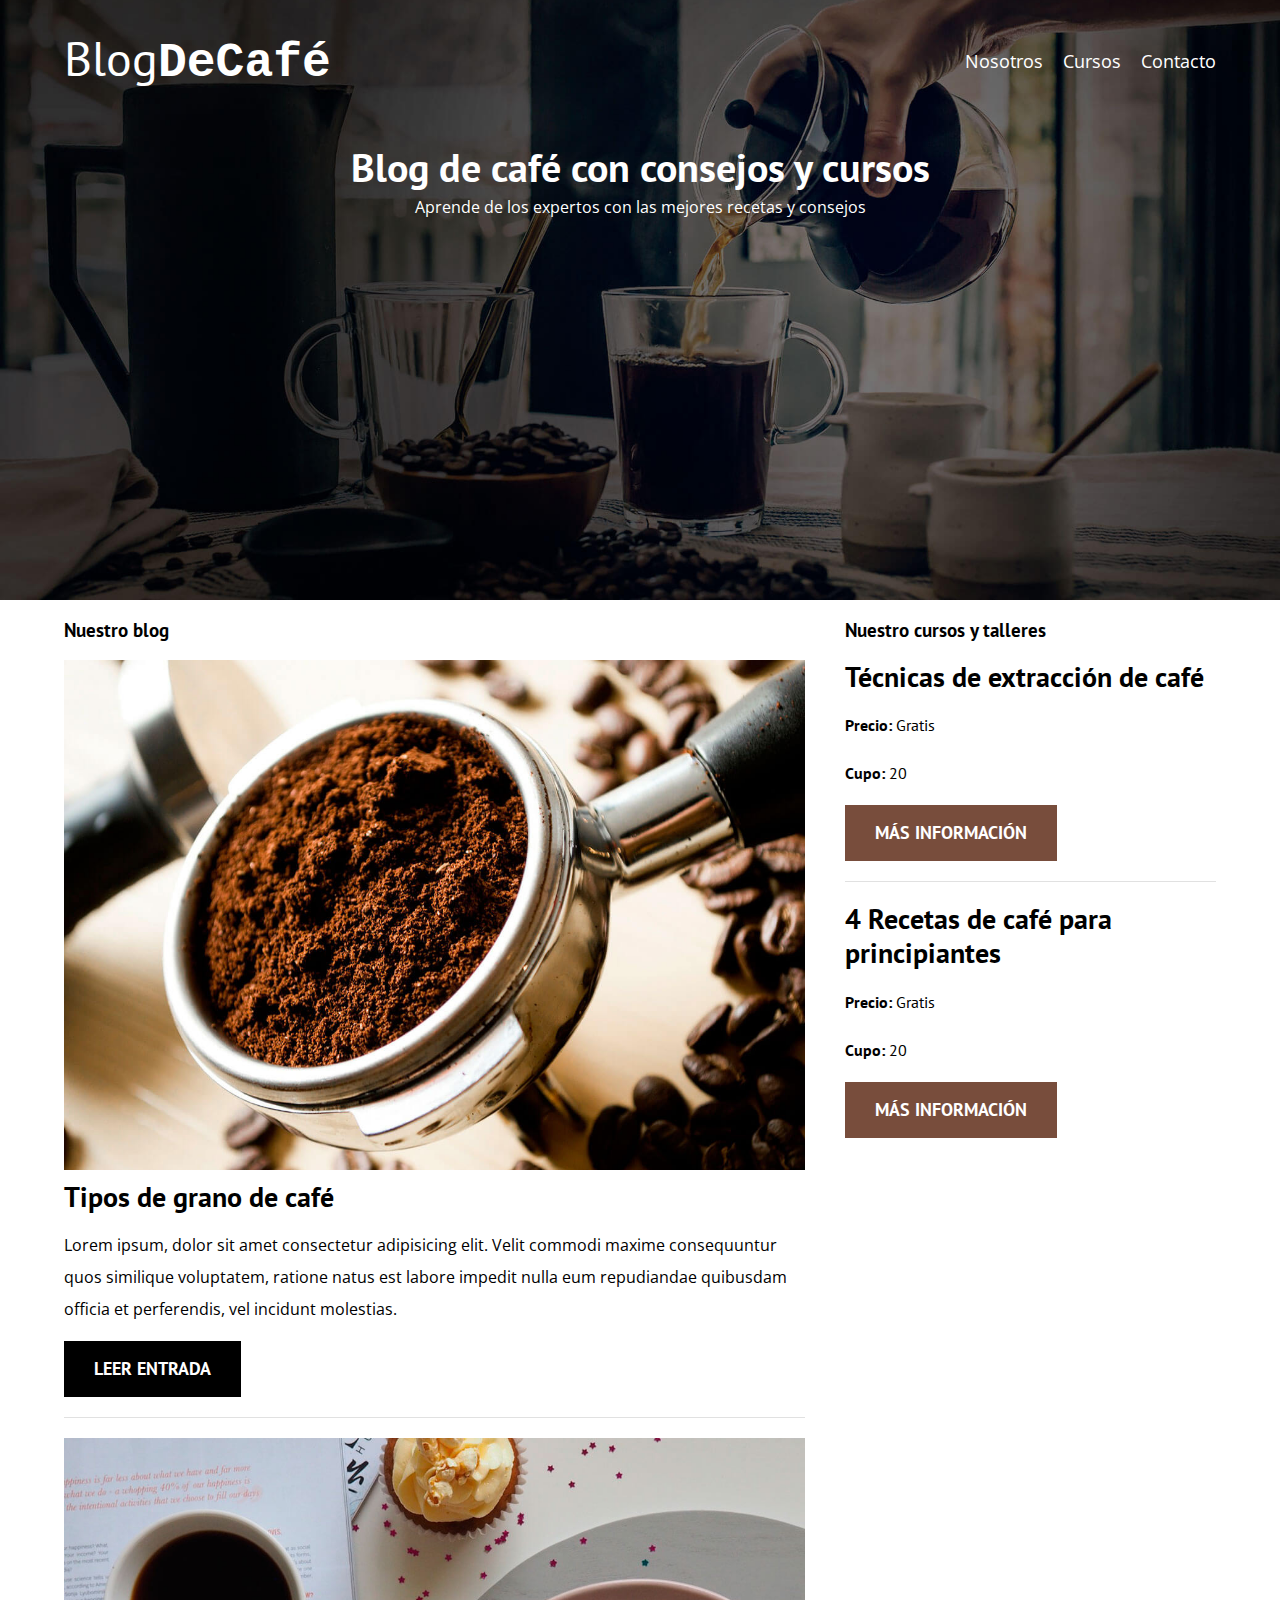
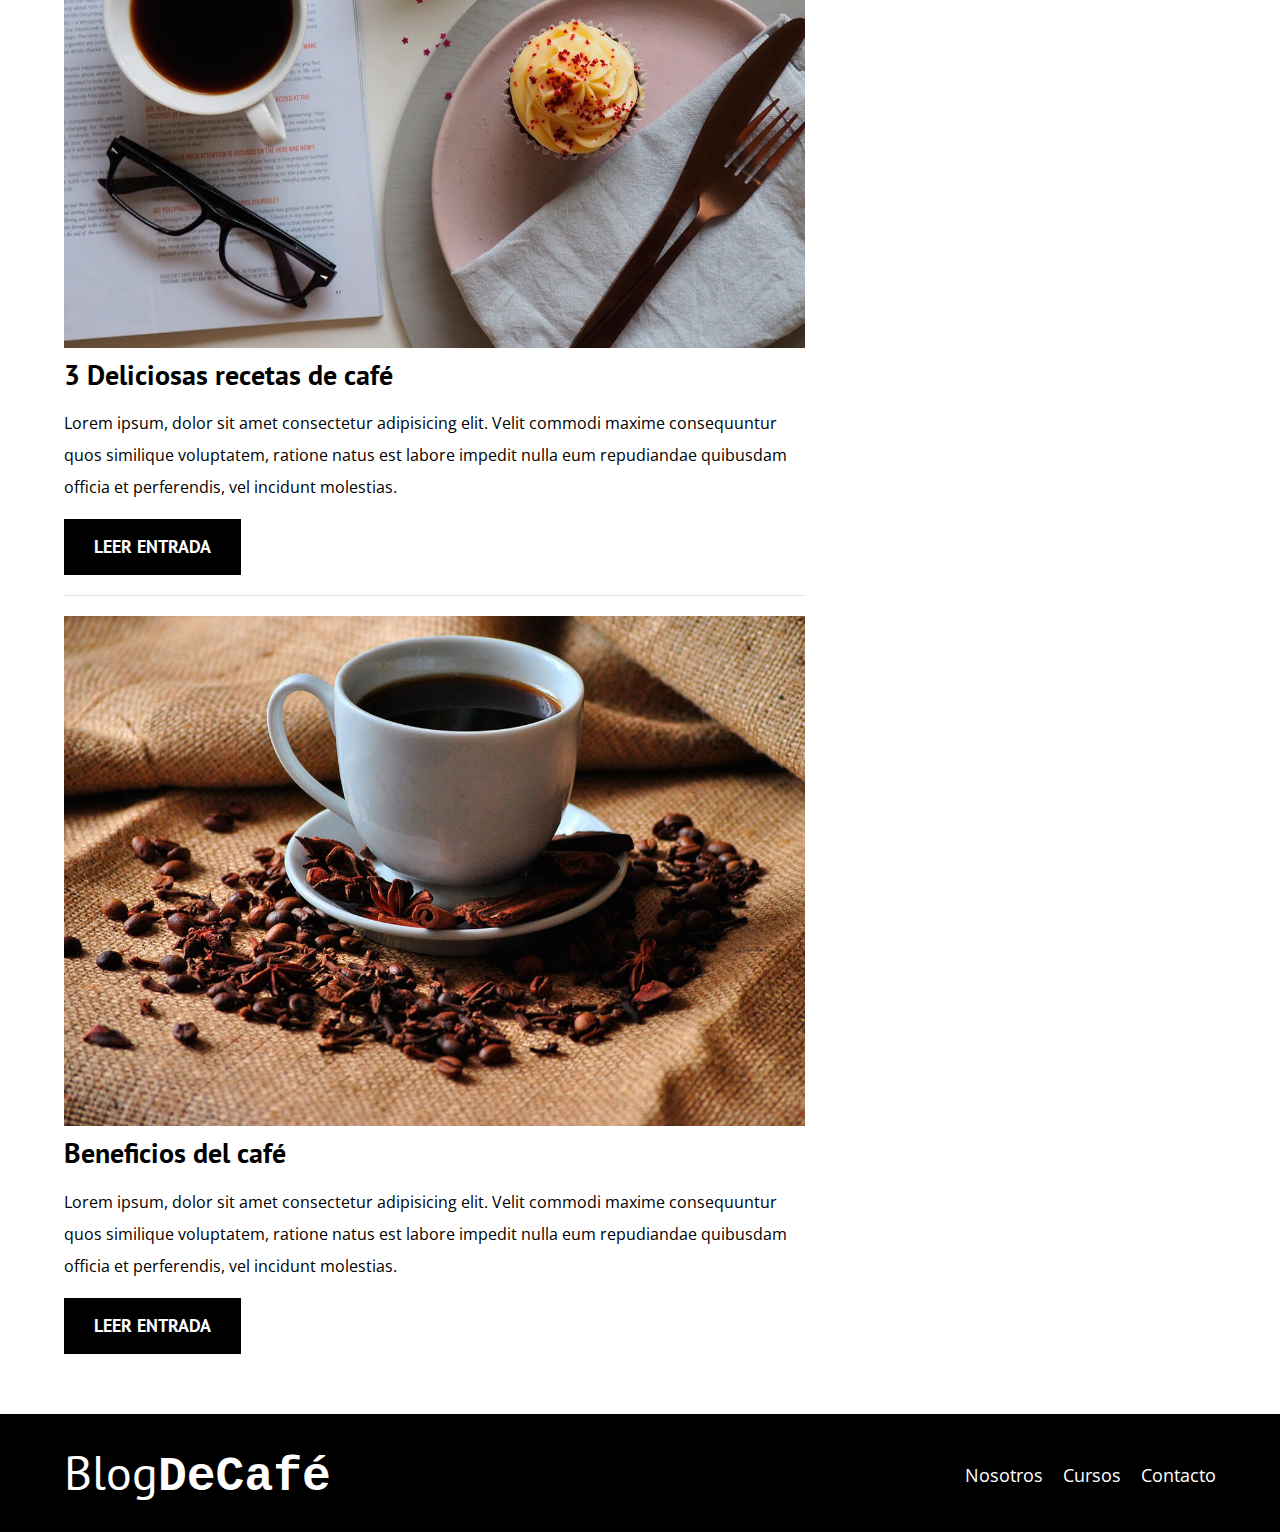
<file: index.html>
<!DOCTYPE html>
<html lang="en">
  <head>
    <meta charset="UTF-8" />
    <meta http-equiv="X-UA-Compatible" content="IE=edge" />
    <meta name="viewport" content="width=device-width, initial-scale=1.0" />
    <link rel="preconnect" href="https://fonts.googleapis.com" />
    <link rel="preconnect" href="https://fonts.gstatic.com" crossorigin />
    <link
      href="https://fonts.googleapis.com/css2?family=Open+Sans&family=PT+Sans:wght@400;700&display=swap"
      rel="stylesheet"
    />
    <link rel="stylesheet" href="css/normalize.css" />
    <link rel="stylesheet" href="css/styles.css" />
    <title>BlogDeCafé</title>
  </head>
  <body>
    <header class="header">
      <div class="container">
        <div class="bar">
          <a class="logo" href="index.html">
            <h1 class="logo__name no-margin center-text">
              Blog<samp class="logo__bold">DeCafé</samp>
            </h1>
          </a>
          <nav class="navegation">
            <a class="navegation__link" href="nosotros.html">Nosotros</a>
            <a class="navegation__link" href="cursos.html">Cursos</a>
            <a class="navegation__link" href="contacto.html">Contacto</a>
          </nav>
        </div>
      </div>
      <div class="header__text">
        <h2 class="no-margin">Blog de café con consejos y cursos</h2>
        <p class="no-margin">
          Aprende de los expertos con las mejores recetas y consejos
        </p>
      </div>
    </header>

    <div class="container principal-content">
      <main class="blog">
        <h3>Nuestro blog</h3>
        <article class="post">
          <div class="post__image">
            <img src="img/blog1.jpg" alt="imagen blog" />
          </div>
          <div class="post__content">
            <h4 class="no-margin">Tipos de grano de café</h4>
            <p>
              Lorem ipsum, dolor sit amet consectetur adipisicing elit. Velit
              commodi maxime consequuntur quos similique voluptatem, ratione
              natus est labore impedit nulla eum repudiandae quibusdam officia
              et perferendis, vel incidunt molestias.
            </p>
            <a href="post.html" class="button button--primary">Leer entrada</a>
          </div>
        </article>
        <article class="post">
          <div class="post__image">
            <img src="img/blog2.jpg" alt="imagen blog" />
          </div>
          <div class="post__content">
            <h4 class="no-margin">3 Deliciosas recetas de café</h4>
            <p>
              Lorem ipsum, dolor sit amet consectetur adipisicing elit. Velit
              commodi maxime consequuntur quos similique voluptatem, ratione
              natus est labore impedit nulla eum repudiandae quibusdam officia
              et perferendis, vel incidunt molestias.
            </p>
            <a href="post.html" class="button button--primary">Leer entrada</a>
          </div>
        </article>
        <article class="post">
          <div class="post__image">
            <img src="img/blog3.jpg" alt="imagen blog" />
          </div>
          <div class="post__content">
            <h4 class="no-margin">Beneficios del café</h4>
            <p>
              Lorem ipsum, dolor sit amet consectetur adipisicing elit. Velit
              commodi maxime consequuntur quos similique voluptatem, ratione
              natus est labore impedit nulla eum repudiandae quibusdam officia
              et perferendis, vel incidunt molestias.
            </p>
            <a href="post.html" class="button button--primary">Leer entrada</a>
          </div>
        </article>
      </main>
      <aside class="sidebar">
        <h3>Nuestro cursos y talleres</h3>
        <ul class="courses no-padding">
          <li class="widget-course">
            <h4 class="no-margin">Técnicas de extracción de café</h4>
            <p class="widget-course__label">Precio: <span class="widget-course__info">Gratis</span></p>
            <p class="widget-course__label">Cupo: <span class="widget-course__info">20</span></p>
            <a href="post.html" class="button button--secondary">Más información</a>
          </li>
          <li class="widget-course">
            <h4 class="no-margin">4 Recetas de café para principiantes</h4>
            <p class="widget-course__label">Precio: <span class="widget-course__info">Gratis</span></p>
            <p class="widget-course__label">Cupo: <span class="widget-course__info">20</span></p>
            <a href="post.html" class="button button--secondary">Más información</a>
          </li>
        </ul>
      </aside>
    </div>
    <footer class="footer">
      <div class="container">
        <div class="bar">
          <a class="logo" href="index.html">
            <h1 class="logo__name no-margin center-text">
              Blog<samp class="logo__bold">DeCafé</samp>
            </h1>
          </a>
          <nav class="navegation">
            <a class="navegation__link" href="nosotros.html">Nosotros</a>
            <a class="navegation__link" href="cursos.html">Cursos</a>
            <a class="navegation__link" href="contacto.html">Contacto</a>
          </nav>
        </div>
      </div>
    </footer>
  </body>
</html>
</file>
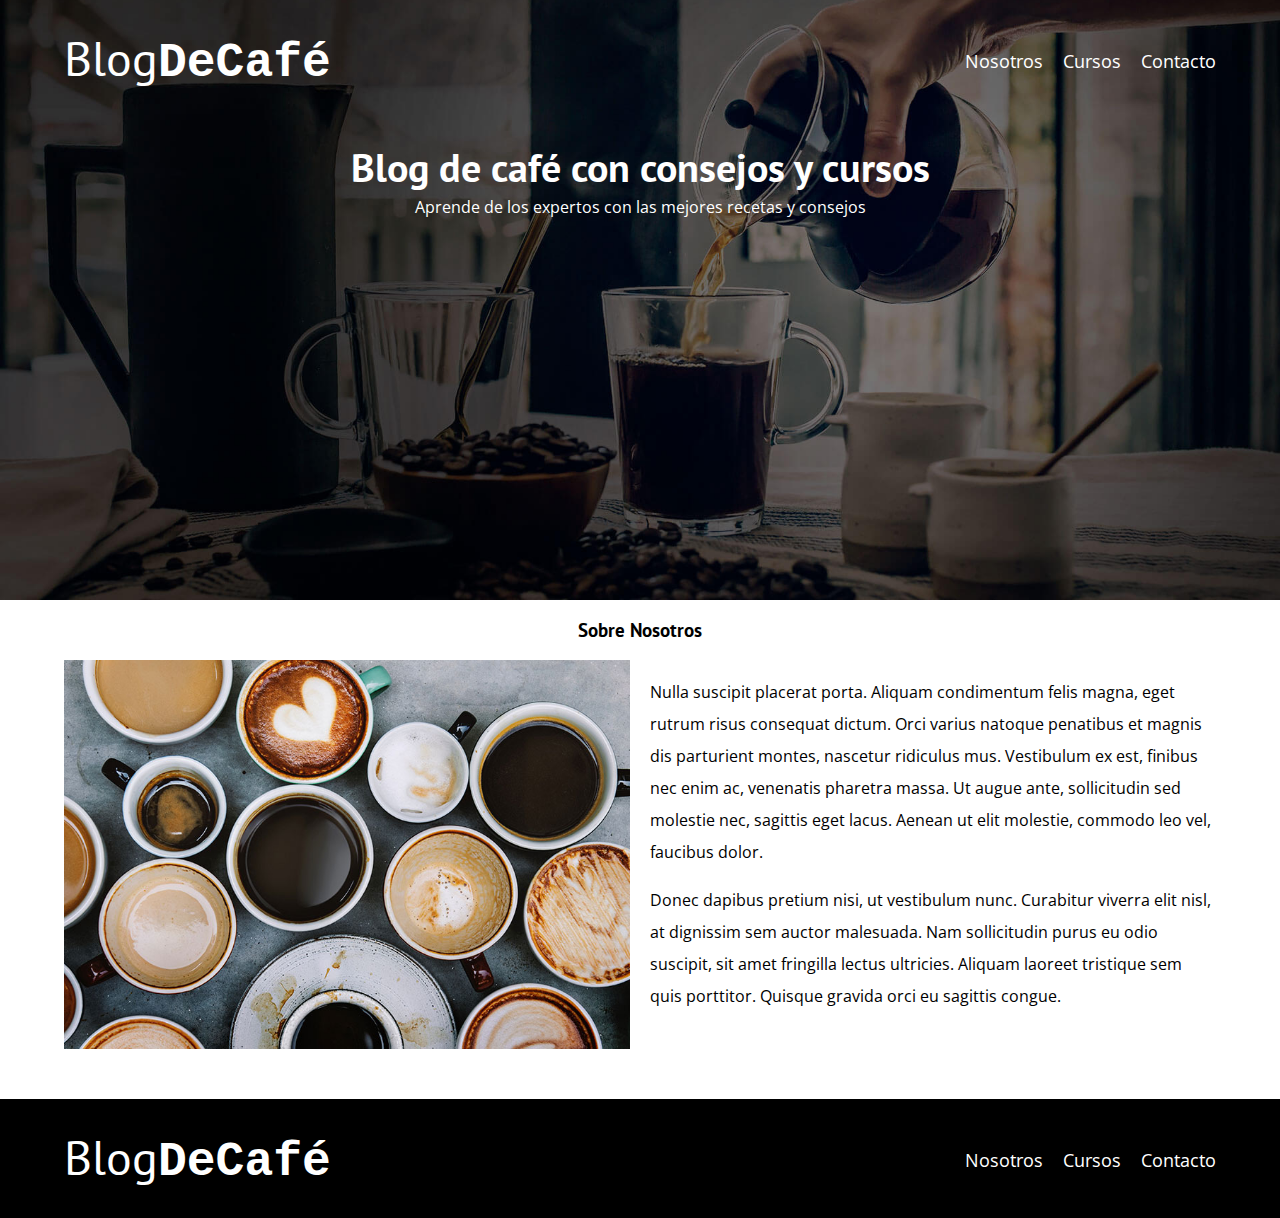
<file: nosotros.html>
<!DOCTYPE html>
<html lang="en">
  <head>
    <meta charset="UTF-8" />
    <meta http-equiv="X-UA-Compatible" content="IE=edge" />
    <meta name="viewport" content="width=device-width, initial-scale=1.0" />
    <link rel="preconnect" href="https://fonts.googleapis.com" />
    <link rel="preconnect" href="https://fonts.gstatic.com" crossorigin />
    <link
      href="https://fonts.googleapis.com/css2?family=Open+Sans&family=PT+Sans:wght@400;700&display=swap"
      rel="stylesheet"
    />
    <link rel="stylesheet" href="css/normalize.css" />
    <link rel="stylesheet" href="css/styles.css" />
    <title>BlogDeCafé</title>
  </head>
  <body>
    <header class="header">
      <div class="container">
        <div class="bar">
          <a class="logo" href="index.html">
            <h1 class="logo__name no-margin center-text">
              Blog<samp class="logo__bold">DeCafé</samp>
            </h1>
          </a>
          <nav class="navegation">
            <a class="navegation__link" href="nosotros.html">Nosotros</a>
            <a class="navegation__link" href="cursos.html">Cursos</a>
            <a class="navegation__link" href="contacto.html">Contacto</a>
          </nav>
        </div>
      </div>
      <div class="header__text">
        <h2 class="no-margin">Blog de café con consejos y cursos</h2>
        <p class="no-margin">
          Aprende de los expertos con las mejores recetas y consejos
        </p>
      </div>
    </header>
    <main class="container">
        <h3 class="center-text">Sobre Nosotros</h3>
        <div class="about-us">
            <div class="about-us__image">
                <img src="img/nosotros.jpg" alt="imagen nosotros">
            </div>
            <div class="about-us__text">
                <p>Nulla suscipit placerat porta. Aliquam condimentum felis magna, eget rutrum risus consequat dictum. Orci varius natoque penatibus et magnis dis parturient montes, nascetur ridiculus mus. Vestibulum ex est, finibus nec enim ac, venenatis pharetra massa. Ut augue ante, sollicitudin sed molestie nec, sagittis eget lacus. Aenean ut elit molestie, commodo leo vel, faucibus dolor.</p>
                <p>Donec dapibus pretium nisi, ut vestibulum nunc. Curabitur viverra elit nisl, at dignissim sem auctor malesuada. Nam sollicitudin purus eu odio suscipit, sit amet fringilla lectus ultricies. Aliquam laoreet tristique sem quis porttitor. Quisque gravida orci eu sagittis congue. </p>
            </div>
        </div>
    </main>
    <footer class="footer">
      <div class="container">
        <div class="bar">
          <a class="logo" href="index.html">
            <h1 class="logo__name no-margin center-text">
              Blog<samp class="logo__bold">DeCafé</samp>
            </h1>
          </a>
          <nav class="navegation">
            <a class="navegation__link" href="nosotros.html">Nosotros</a>
            <a class="navegation__link" href="cursos.html">Cursos</a>
            <a class="navegation__link" href="contacto.html">Contacto</a>
          </nav>
        </div>
      </div>
    </footer>
  </body>
</html>
</file>
<file: css/styles.css>
:root {
  --headingFont: "PT Sans", sans-serif;
  --paragraphFont: "Open Sans", sans-serif;

  --primary: #784d3c;
  --white: #ffffff;
  --black: #000000;
  --light: #e1e1e1;
}

html {
  box-sizing: border-box;
  font-size: 62.5%; /*1 rem = 10px */
}

*,
*:before,
*:after {
  box-sizing: inherit;
}

body {
  font-family: var(--paragraphFont);
  font-size: 1.6rem;
  line-height: 2;
}

.container {
  max-width: 120rem;
  width: 90%;
  margin: 0 auto;
}

a {
  text-decoration: none;
}

h1,
h2,
h3,
h4 {
  font-family: var(--headingFont);
  line-height: 1.2;
}

h1 {
  font-size: 4.8rem;
}
h2 {
  font-size: 4rem;
}
h3 {
  font-size: 3.2;
}
h4 {
  font-size: 2.8rem;
}
img {
  max-width: 100%;
}

/** UTILITIES **/
.no-margin {
  margin: 0;
}
.no-padding {
  padding: 0;
}
.center-text {
  text-align: center;
}

/** HEADER **/
.header {
  background-image: url(../img/banner.jpg);
  height: 60rem;
  background-size: cover;
  background-repeat: no-repeat;
  background-position: center center;
}

.header__text {
  text-align: center;
  color: var(--white);
  margin-top: 5rem;
}
@media (min-with: 768px) {
  .header__text {
    margin-top: 15rem;
  }
}
.bar {
padding-top: 3rem;
}
@media (min-width: 768px) {
  .bar {
    display: flex;
    justify-content: space-between;
    align-items: center;
  }
}
.logo {
  color: var(--white);
}
.logo__name {
  font-weight: 400;
}
.logo__bold {
  font-weight: 700;
}

.navegation__link {
  display: block;
  text-align: center;
  font-size: 1.8rem;
  color: var(--white);
}
@media (min-width: 768px) {
  .navegation {
    display: flex;
    gap: 2rem;
  }
}

/** MAIN **/
@media (min-width: 768px) {
  .principal-content {
    display: grid;
    grid-template-columns: 2fr 1fr;
    column-gap: 4rem;
  }
}
.post {
  border-bottom: 1px solid var(--light);
  margin-bottom: 2rem;
}
.post:last-of-type {
  border: none;
  margin-bottom: 0;
}

.button {
  display: block;
  font-family: var(--headingFont);
  color: var(--white);
  text-align: center;
  padding: 1rem 3rem;
  font-size: 1.8rem;
  text-transform: uppercase;
  font-weight: 700;
  margin-bottom: 2rem;
}
@media (min-width: 768px) {
  .button {
    display: inline-block;
  }
}
.button--primary {
  background-color: var(--black);
}
.button--secondary {
  background-color: var(--primary);
}
.courses {
  list-style: none;
}
.widget-course{
  border-bottom: 1px solid var(--light);
  margin-bottom: 2rem;
}
.widget-course:last-of-type {
  border-bottom: none;
  margin-bottom: 0;
}
.widget-course__label {
  font-family: var(--headingFont);
  font-weight: 700;
}
.widget-course__info{
  font-weight: 400;
}

/** FOOTER **/
.footer {
  background-color: var(--black);
  padding-bottom: 3rem;
  margin-top: 4rem;
}

/** ABOUT US **/
@media (min-width: 768px) {
  .about-us {
    display: grid;
    grid-template-columns: repeat(2, 1fr);
    column-gap: 2rem;
  }
}
</file>
